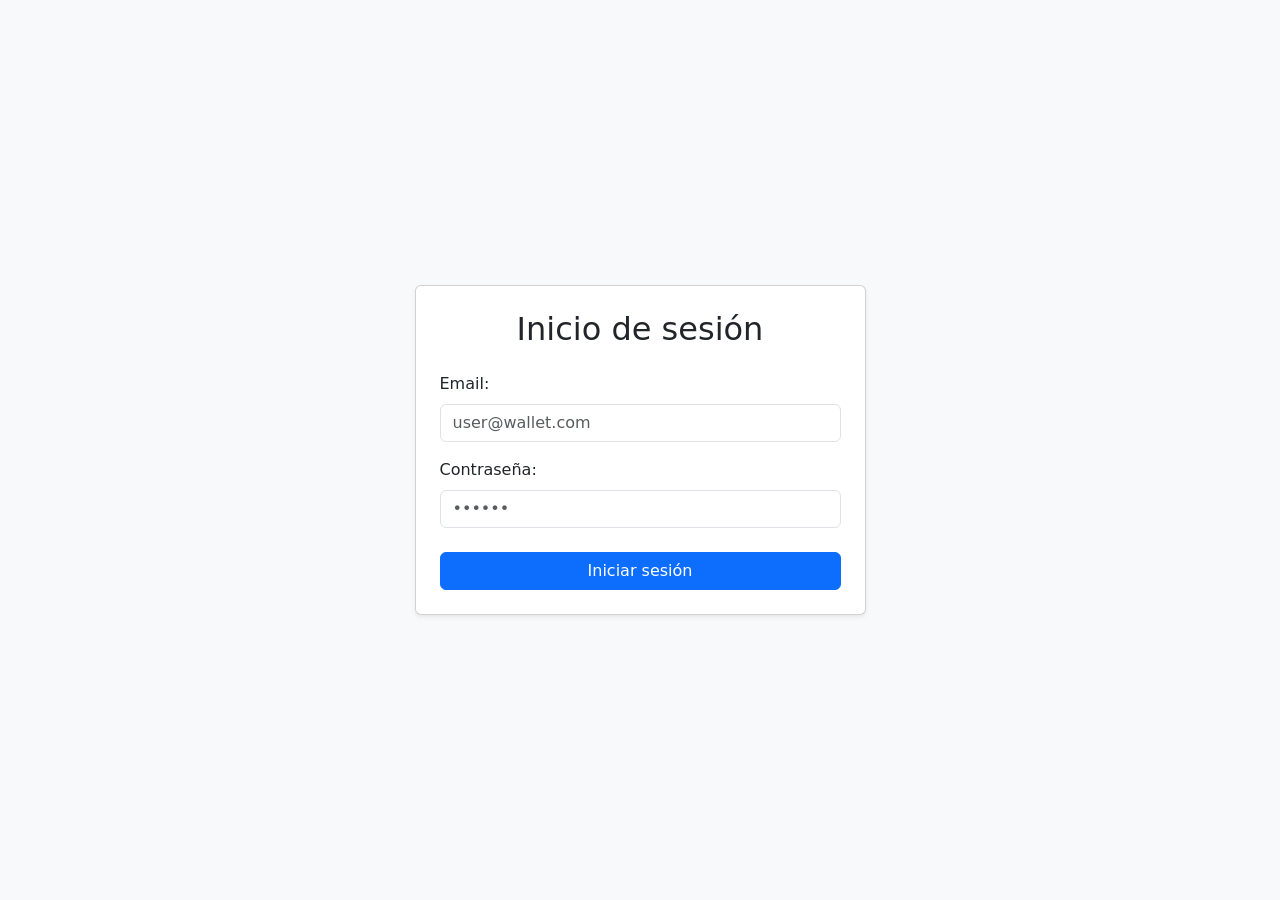
<file: index.html>
<!DOCTYPE html>
<html lang="es">
<head>
  <meta charset="UTF-8">
  <meta name="viewport" content="width=device-width, initial-scale=1.0">
  <title>Wallet - Inicio de Sesión</title>
  <link href="https://cdn.jsdelivr.net/npm/bootstrap@5.3.0/dist/css/bootstrap.min.css" rel="stylesheet">
  <style>
    body { background-color: #f8f9fa; min-height: 100vh; display: flex; align-items: center; }
  </style>
</head>
<body>
  <div class="container">
    <div class="row justify-content-center">
      <div class="col-md-5">
        <div class="card shadow-sm p-4">
          <h2 class="text-center mb-4">Inicio de sesión</h2>
          
          <div id="alertContainer"></div>

          <form id="loginForm">
            <div class="mb-3">
              <label for="email" class="form-label">Email:</label>
              <input type="email" class="form-control" id="email" placeholder="user@wallet.com" required>
            </div>
            <div class="mb-4">
              <label for="password" class="form-label">Contraseña:</label>
              <input type="password" class="form-control" id="password" placeholder="••••••" required>
            </div>
            <div class="d-grid gap-2">
              <button type="submit" class="btn btn-primary" id="loginBtn">Iniciar sesión</button>
            </div>
          </form>
        </div>
      </div>
    </div>
  </div>

  <script>
    // Inicializar el saldo predeterminado si no existe todavía en el navegador
    if (localStorage.getItem('walletBalance') === null) {
      localStorage.setItem('walletBalance', '60000');
    }

    document.getElementById('loginForm').addEventListener('submit', function(e) {
      e.preventDefault();
      
      const email = document.getElementById('email').value.trim();
      const password = document.getElementById('password').value;
      const alertContainer = document.getElementById('alertContainer');

      // Validación simple de credenciales ficticias
      if (email === "user@wallet.com" && password === "123456") {
        alertContainer.innerHTML = `<div class="alert alert-success">¡Ingreso exitoso! Redirigiendo...</div>`;
        setTimeout(() => {
          window.location.href = "menu.html";
        }, 1500);
      } else {
        alertContainer.innerHTML = `<div class="alert alert-danger">Credenciales incorrectas. Intente de nuevo.</div>`;
      }
    });
  </script>
  <script src="https://code.jquery.com/jquery-3.6.4.min.js"></script>
<script src="script.js"></script>
</body>
</html>
</file>
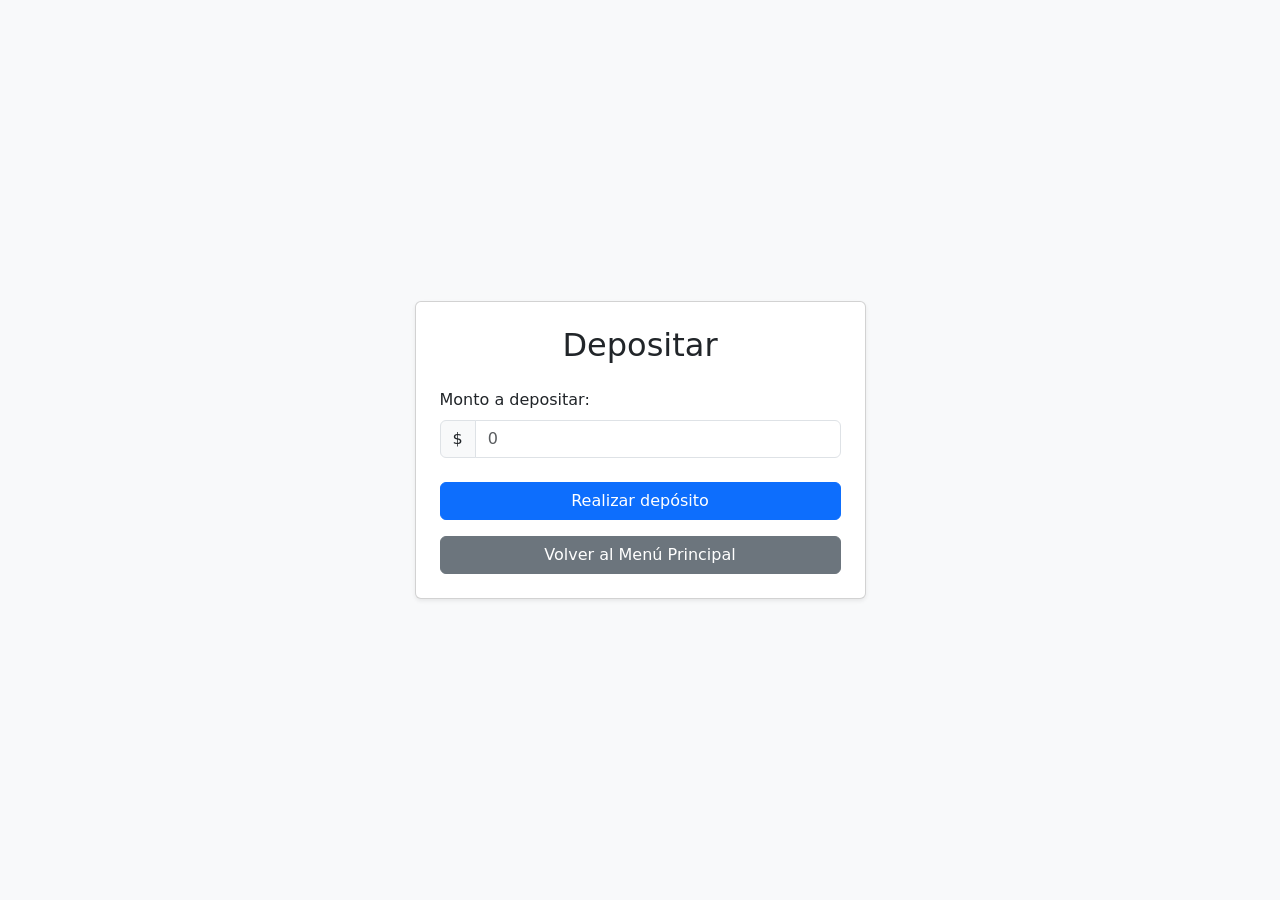
<file: deposit.html>
<!DOCTYPE html>
<html lang="es">
<head>
  <meta charset="UTF-8">
  <meta name="viewport" content="width=device-width, initial-scale=1.0">
  <title>Wallet - Depositar</title>
  <link href="https://cdn.jsdelivr.net/npm/bootstrap@5.3.0/dist/css/bootstrap.min.css" rel="stylesheet">
  <style>
    body { background-color: #f8f9fa; min-height: 100vh; display: flex; align-items: center; }
  </style>
</head>
<body>
  <div class="container">
    <div class="row justify-content-center">
      <div class="col-md-5">
        <div class="card shadow-sm p-4">
          <h2 class="mb-4 text-center">Depositar</h2>
          
          <div id="depositAlert"></div>

          <form id="depositForm">
            <div class="mb-4">
              <label for="depositAmount" class="form-label">Monto a depositar:</label>
              <div class="input-group">
                <span class="input-group-text">$</span>
                <input type="number" class="form-control" id="depositAmount" placeholder="0" min="1" required>
              </div>
            </div>
            
            <div class="d-grid gap-2 mb-3">
              <button type="submit" class="btn btn-primary" id="btnDeposit">Realizar depósito</button>
            </div>
          </form>
          
          <div class="text-center">
            <a href="menu.html" class="btn btn-secondary w-100">Volver al Menú Principal</a>
          </div>
        </div>
      </div>
    </div>
  </div>

  <script>
    document.getElementById('depositForm').addEventListener('submit', function(e) {
      e.preventDefault();
      
      const amount = parseInt(document.getElementById('depositAmount').value);
      if (isNaN(amount) || amount <= 0) return;

      // Obtener saldo previo e incrementar
      let currentBalance = parseInt(localStorage.getItem('walletBalance') || '60000');
      let newBalance = currentBalance + amount;
      localStorage.setItem('walletBalance', newBalance.toString());

      // Guardar el movimiento en el historial
      let transactions = JSON.parse(localStorage.getItem('walletTransactions') || '[]');
      transactions.unshift({ description: 'Depósito realizado', amount: `+$${amount}` });
      localStorage.setItem('walletTransactions', JSON.stringify(transactions));

      // Mostrar éxito y redirigir
      document.getElementById('depositAlert').innerHTML = `<div class="alert alert-success">Depósito exitoso. Saldo actualizado.</div>`;
      setTimeout(() => {
        window.location.href = "menu.html";
      }, 1500);
    });
  </script>
  <script src="https://code.jquery.com/jquery-3.6.4.min.js"></script>
<script src="script.js"></script>
</body>
</html>
</file>
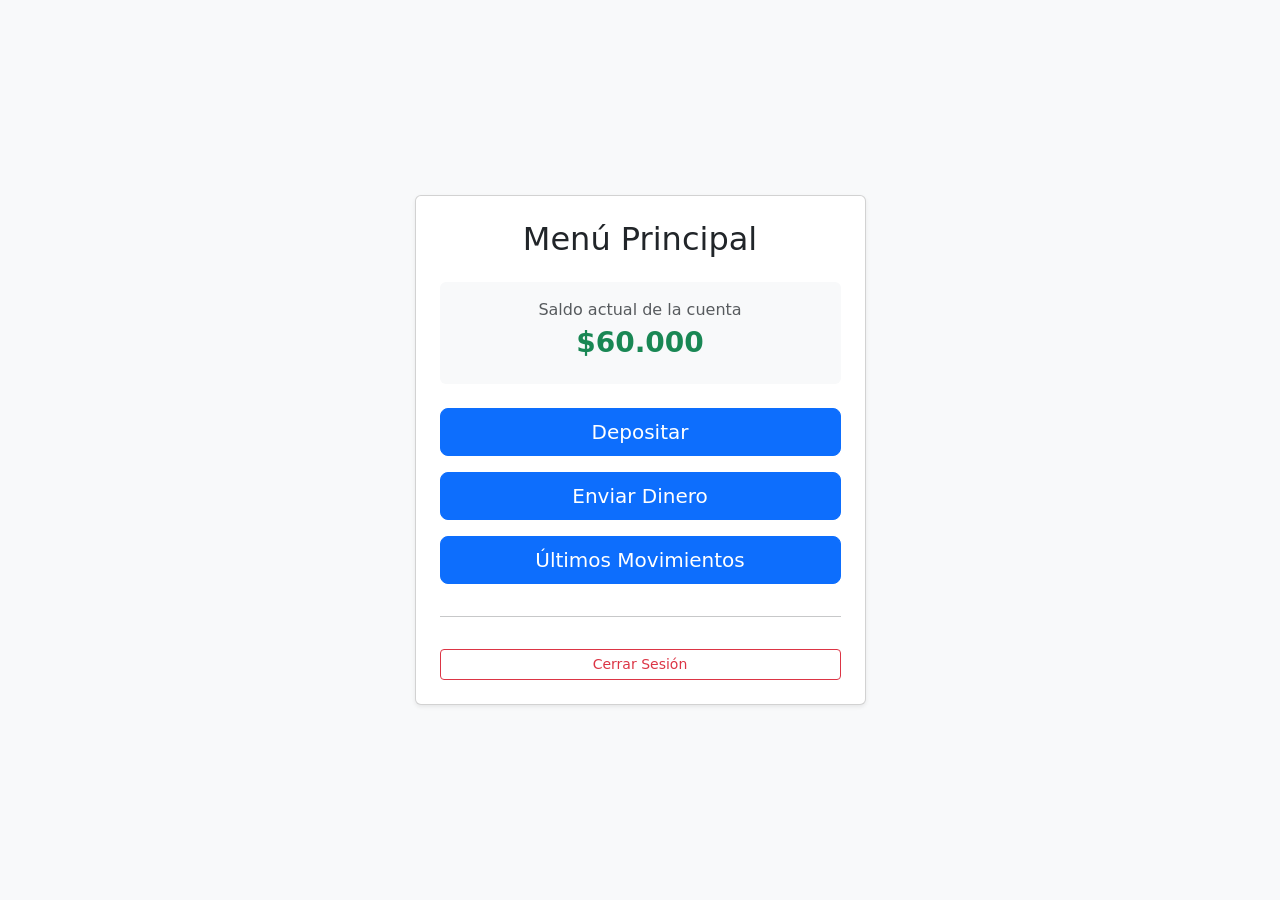
<file: menu.html>
<!DOCTYPE html>
<html lang="es">
<head>
  <meta charset="UTF-8">
  <meta name="viewport" content="width=device-width, initial-scale=1.0">
  <title>Wallet - Menú Principal</title>
  <link href="https://cdn.jsdelivr.net/npm/bootstrap@5.3.0/dist/css/bootstrap.min.css" rel="stylesheet">
  <style>
    body { background-color: #f8f9fa; min-height: 100vh; display: flex; align-items: center; }
  </style>
</head>
<body>
  <div class="container">
    <div class="row justify-content-center">
      <div class="col-md-5">
        <div class="card shadow-sm p-4 text-center">
          <h2 class="mb-4">Menú Principal</h2>
          
          <div id="redirectMessage" class="alert alert-info d-none mb-3"></div>

          <div class="bg-light p-3 rounded mb-4">
            <p class="text-muted mb-1">Saldo actual de la cuenta</p>
            <h3 class="text-success fw-bold" id="displayBalance">$0</h3>
          </div>

          <div class="d-grid gap-3">
            <button class="btn btn-primary btn-lg navigation-btn" data-target="deposit.html" data-name="depositar">Depositar</button>
            <button class="btn btn-primary btn-lg navigation-btn" data-target="sendmoney.html" data-name="enviar dinero">Enviar Dinero</button>
            <button class="btn btn-primary btn-lg navigation-btn" data-target="transactions.html" data-name="últimos movimientos">Últimos Movimientos</button>
            <hr>
            <a href="login.html" class="btn btn-outline-danger btn-sm">Cerrar Sesión</a>
          </div>
        </div>
      </div>
    </div>
  </div>

  <script>
    // Recuperar y mostrar el saldo dinámico
    const currentBalance = localStorage.getItem('walletBalance') || '60000';
    document.getElementById('displayBalance').innerText = `$${parseInt(currentBalance).toLocaleString('es-CL')}`;

    // Captura de eventos de los botones de navegación para mostrar la leyenda obligatoria
    document.querySelectorAll('.navigation-btn').forEach(button => {
      button.addEventListener('click', function() {
        const targetPage = this.getAttribute('data-target');
        const pageName = this.getAttribute('data-name');
        const msgDiv = document.getElementById('redirectMessage');
        
        msgDiv.innerText = `Redirigiendo a ${pageName}...`;
        msgDiv.classList.remove('d-none');

        setTimeout(() => {
          window.location.href = targetPage;
        }, 1200);
      });
    });
  </script>
  <script src="https://code.jquery.com/jquery-3.6.4.min.js"></script>
<script src="script.js"></script>
</body>
</html>
</file>
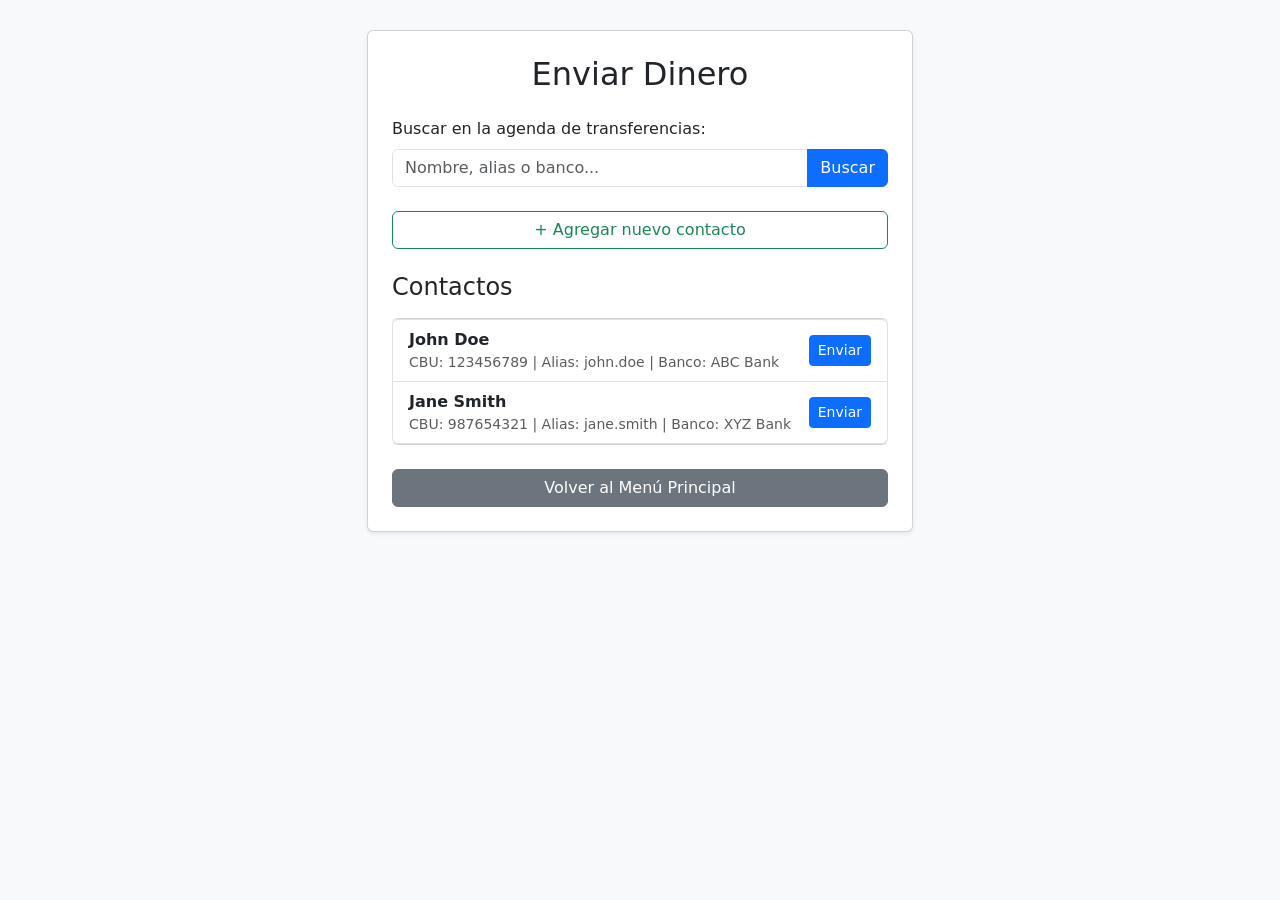
<file: sendmoney.html>
<!DOCTYPE html>
<html lang="es">
<head>
  <meta charset="UTF-8">
  <meta name="viewport" content="width=device-width, initial-scale=1.0">
  <title>Wallet - Enviar Dinero</title>
  <link href="https://cdn.jsdelivr.net/npm/bootstrap@5.3.0/dist/css/bootstrap.min.css" rel="stylesheet">
  <style>
    body { background-color: #f8f9fa; padding: 30px 0; }
  </style>
</head>
<body>
  <div class="container">
    <div class="row justify-content-center">
      <div class="col-md-6">
        <div class="card shadow-sm p-4">
          <h2 class="mb-4 text-center">Enviar Dinero</h2>
          
          <div id="sendAlert"></div>
          
          <div class="mb-4">
            <label for="searchContact" class="form-label">Buscar en la agenda de transferencias:</label>
            <div class="input-group">
              <input type="text" class="form-control" id="searchContact" placeholder="Nombre, alias o banco...">
              <button class="btn btn-primary" type="button" id="btnBuscar">Buscar</button>
            </div>
          </div>

          <div class="d-grid gap-2 mb-4">
            <button type="button" class="btn btn-outline-success" data-bs-toggle="modal" data-bs-target="#modalContacto">
              + Agregar nuevo contacto
            </button>
          </div>

          <h4 class="mb-3">Contactos</h4>
          <ul id="contactList" class="list-group mb-4">
            <li class="list-group-item d-flex justify-content-between align-items-center">
              <div>
                <strong class="contact-name">John Doe</strong>
                <small class="text-muted d-block">CBU: 123456789 | Alias: john.doe | Banco: ABC Bank</small>
              </div>
              <button class="btn btn-sm btn-primary btn-enviar" data-name="John Doe">Enviar</button>
            </li>
            <li class="list-group-item d-flex justify-content-between align-items-center">
              <div>
                <strong class="contact-name">Jane Smith</strong>
                <small class="text-muted d-block">CBU: 987654321 | Alias: jane.smith | Banco: XYZ Bank</small>
              </div>
              <button class="btn btn-sm btn-primary btn-enviar" data-name="Jane Smith">Enviar</button>
            </li>
          </ul>

          <a href="menu.html" class="btn btn-secondary w-100">Volver al Menú Principal</a>
        </div>
      </div>
    </div>
  </div>

  <div class="modal fade" id="modalContacto" tabindex="-1" aria-hidden="true">
    <div class="modal-dialog">
      <div class="modal-content">
        <div class="modal-header">
          <h5 class="modal-title">Agregar Nuevo Contacto</h5>
          <button type="button" class="btn-close" data-bs-dismiss="modal"></button>
        </div>
        <div class="modal-body">
          <form id="addContactForm">
            <div class="mb-3">
              <label class="form-label">Nombre y apellido</label>
              <input type="text" class="form-control" id="newName" required>
            </div>
            <div class="mb-3">
              <label class="form-label">Número de CBU</label>
              <input type="number" class="form-control" id="newCbu" required>
            </div>
            <div class="mb-3">
              <label class="form-label">Alias</label>
              <input type="text" class="form-control" id="newAlias" required>
            </div>
            <div class="mb-3">
              <label class="form-label">Nombre del Banco</label>
              <input type="text" class="form-control" id="newBank" required>
            </div>
            <div class="d-flex justify-content-end gap-2">
              <button type="button" class="btn btn-secondary" data-bs-dismiss="modal">Cancelar</button>
              <button type="submit" class="btn btn-success">Guardar Contacto</button>
            </div>
          </form>
        </div>
      </div>
    </div>
  </div>

  <script src="https://cdn.jsdelivr.net/npm/bootstrap@5.3.0/dist/js/bootstrap.bundle.min.js"></script>
  <script>
    // Manejo de envío de dinero (Simulado con monto fijo de ejemplo de $5000 para validar la lógica)
    const montoAEnviar = 5000;

    document.getElementById('contactList').addEventListener('click', function(e) {
      if(e.target.classList.contains('btn-enviar')) {
        const name = e.target.getAttribute('data-name');
        let currentBalance = parseInt(localStorage.getItem('walletBalance') || '60000');

        if(currentBalance >= montoAEnviar) {
          currentBalance -= montoAEnviar;
          localStorage.setItem('walletBalance', currentBalance.toString());

          // Registrar movimiento
          let transactions = JSON.parse(localStorage.getItem('walletTransactions') || '[]');
          transactions.unshift({ description: `Transferencia a ${name}`, amount: `-$${montoAEnviar}` });
          localStorage.setItem('walletTransactions', JSON.stringify(transactions));

          document.getElementById('sendAlert').innerHTML = `<div class="alert alert-success">Transferencia de $${montoAEnviar} enviada con éxito a ${name}.</div>`;
          window.scrollTo(0,0);
          setTimeout(() => { window.location.href = "menu.html"; }, 2000);
        } else {
          document.getElementById('sendAlert').innerHTML = `<div class="alert alert-danger">Saldo insuficiente para completar la operación.</div>`;
          window.scrollTo(0,0);
        }
      }
    });

    // Agregar nuevo contacto dinámicamente a la lista
    document.getElementById('addContactForm').addEventListener('submit', function(e) {
      e.preventDefault();
      const name = document.getElementById('newName').value;
      const cbu = document.getElementById('newCbu').value;
      const alias = document.getElementById('newAlias').value;
      const bank = document.getElementById('newBank').value;

      const ul = document.getElementById('contactList');
      const li = document.createElement('li');
      li.className = "list-group-item d-flex justify-content-between align-items-center";
      li.innerHTML = `
        <div>
          <strong class="contact-name">${name}</strong>
          <small class="text-muted d-block">CBU: ${cbu} | Alias: ${alias} | Banco: ${bank}</small>
        </div>
        <button class="btn btn-sm btn-primary btn-enviar" data-name="${name}">Enviar</button>
      `;
      ul.appendChild(li);

      // Cerrar modal de Bootstrap de manera nativa
      const modalEl = document.getElementById('modalContacto');
      const modal = bootstrap.Modal.getInstance(modalEl);
      modal.hide();
      this.reset();
    });

    // Evento botón Buscar simple obligatorio
    document.getElementById('btnBuscar').addEventListener('click', function() {
      alert('Buscando coincidencias en tu agenda...');
    });
  </script>
  <script src="https://code.jquery.com/jquery-3.6.4.min.js"></script>
<script src="https://cdn.jsdelivr.net/npm/bootstrap@5.3.0/dist/js/bootstrap.bundle.min.js"></script>
<script src="script.js"></script>
</body>
</html>
</file>
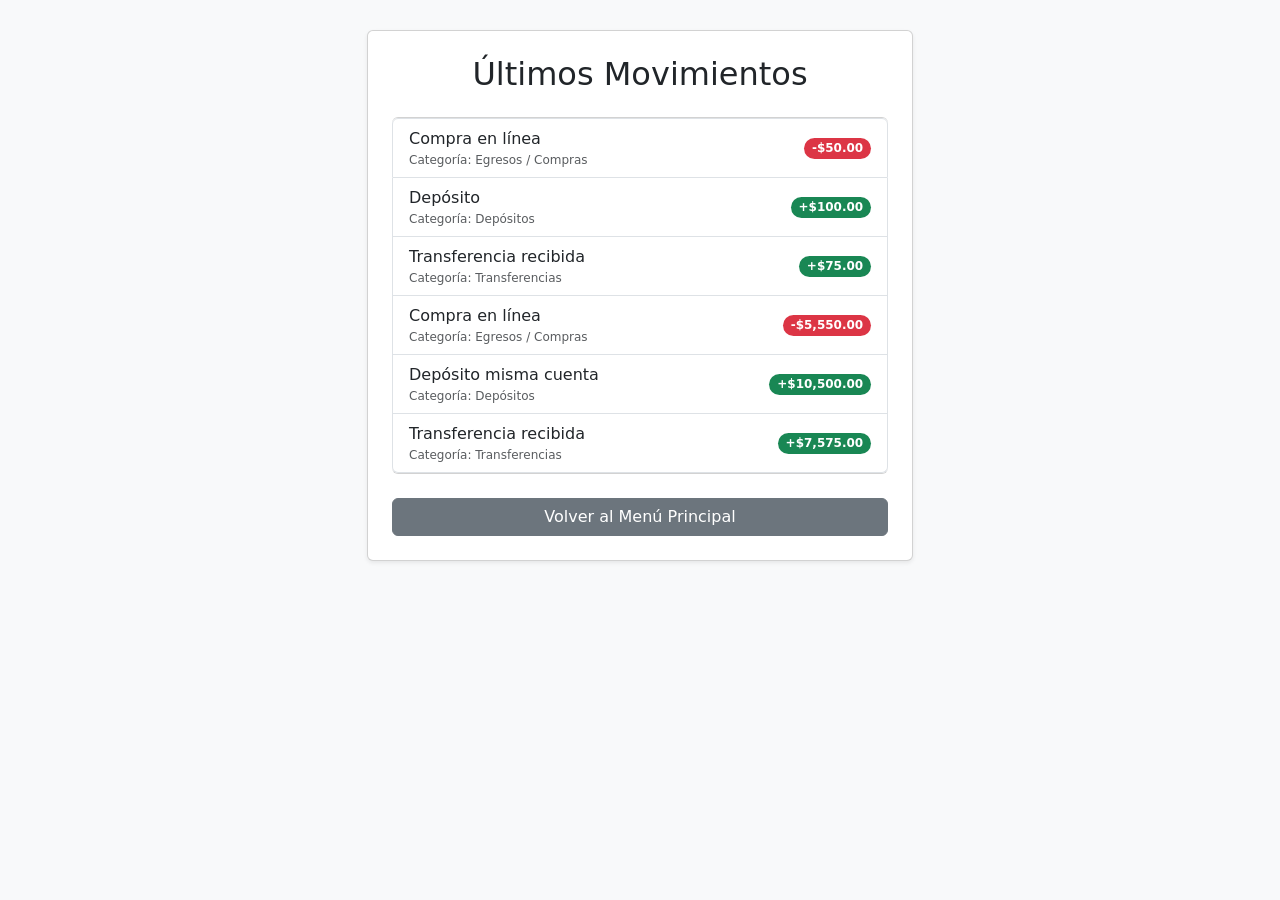
<file: transactions.html>
<!DOCTYPE html>
<html lang="es">
<head>
  <meta charset="UTF-8">
  <meta name="viewport" content="width=device-width, initial-scale=1.0">
  <title>Wallet - Últimos Movimientos</title>
  <link href="https://cdn.jsdelivr.net/npm/bootstrap@5.3.0/dist/css/bootstrap.min.css" rel="stylesheet">
  <style>
    body { background-color: #f8f9fa; padding: 30px 0; }
  </style>
</head>
<body>
  <div class="container">
    <div class="row justify-content-center">
      <div class="col-md-6">
        <div class="card shadow-sm p-4">
          <h2 class="mb-4 text-center">Últimos Movimientos</h2>
          
          <ul class="list-group mb-4" id="transactionsContainer">
            </ul>
          
          <div class="text-center">
            <a href="menu.html" class="btn btn-secondary w-100">Volver al Menú Principal</a>
          </div>
        </div>
      </div>
    </div>
  </div>

  <script>
    // Movimientos por defecto solicitados por la consigna original
    const defaultTransactions = [
      { description: "Compra en línea", amount: "-$50.00" },
      { description: "Depósito", amount: "+$100.00" },
      { description: "Transferencia recibida", amount: "+$75.00" },
      { description: "Compra en línea", amount: "-$5,550.00" },
      { description: "Depósito misma cuenta", amount: "+$10,500.00" },
      { description: "Transferencia recibida", amount: "+$7,575.00" }
    ];

    // Obtener transacciones dinámicas hechas en la sesión o usar las por defecto
    let customTransactions = JSON.parse(localStorage.getItem('walletTransactions') || '[]');
    
    // Unir ambas listas mostrando las nuevas primero
    const allTransactions = [...customTransactions, ...defaultTransactions];
    
    const container = document.getElementById('transactionsContainer');
    
    allTransactions.forEach(t => {
      const li = document.createElement('li');
      li.className = "list-group-item d-flex justify-content-between align-items-center";
      
      // Condición para pintar de verde (ingresos) o rojo (egresos)
      const isNegative = t.amount.includes('-');
      const badgeClass = isNegative ? 'bg-danger' : 'bg-success';

      li.innerHTML = `
        ${t.description}
        <span class="badge ${badgeClass} rounded-pill">${t.amount}</span>
      `;
      container.appendChild(li);
    });
  </script>
  <script src="https://code.jquery.com/jquery-3.6.4.min.js"></script>
<script src="script.js"></script>
</body>
</html>
</file>
